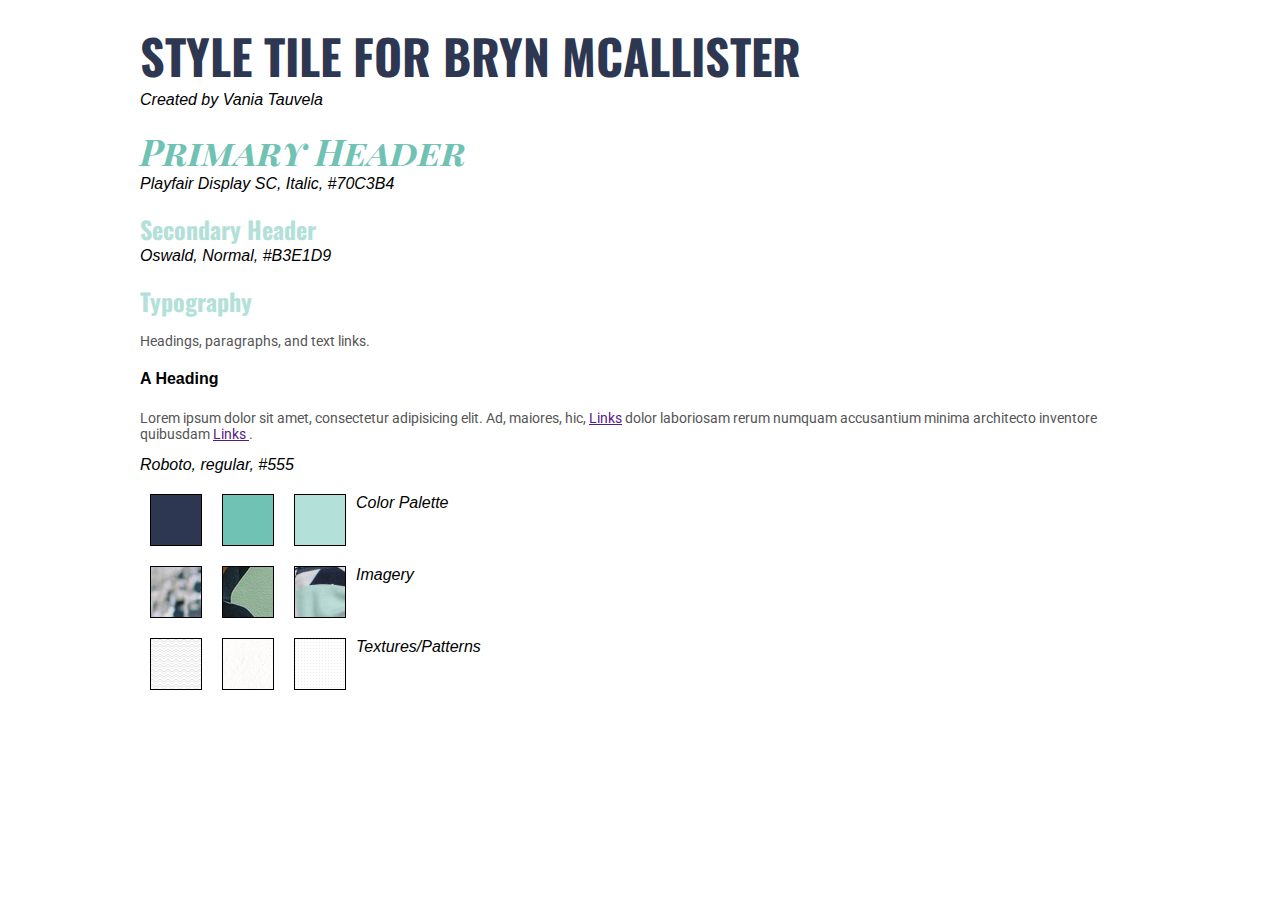
<file: style-tile/index.html>
<!doctype html>
<html lang="en">
<head>
  <meta charset="UTF-8" />
  <title>Style Tile</title>
	
  <link rel="stylesheet" href="css/normalize.css">
  <link rel="stylesheet" href="css/grid.css">	

 <link href='http://fonts.googleapis.com/css?family=Oswald' rel='stylesheet' type='text/css'>
  <link href='http://fonts.googleapis.com/css?family=Playfair+Display+SC:700,900italic' rel='stylesheet' type='text/css'>

  <link href='http://fonts.googleapis.com/css?family=Roboto' rel='stylesheet' type='text/css'>
  			
  <link rel="stylesheet" href="css/styles.css">	
	
</head>
<body>
	
	<div class="container">
		

		<section>

			<h1>STYLE TILE FOR BRYN MCALLISTER</h1>
			<em>Created by Vania Tauvela</em>
			
			<br><br>

			<h2>Primary Header</h2>
			<em>Playfair Display SC, Italic, #70C3B4</em>
			
			<br><br>

			<h3>Secondary Header</h3>
			<em>Oswald, Normal, #B3E1D9</em>
			
			<br><br>
			
			<h3>Typography</h3>
			<p>Headings, paragraphs, and text links.</p>

			<h4>A Heading</h4>	
			<p>Lorem ipsum dolor sit amet, consectetur adipisicing elit. Ad, maiores, hic, <a href="">Links</a> dolor laboriosam rerum numquam accusantium minima architecto inventore quibusdam <a href="">Links </a>.</p>
			<em>Roboto, regular, #555</em>
			
		</section>
		
		<section>
			<div class="color-1"></div>
			<div class="color-2"></div>
			<div class="color-3"></div>
			<em>Color Palette</em>

			<div class="clear"></div>
		</section>

		<section>
			<div class="imagery-1"></div>
			<div class="imagery-2"></div>
			<div class="imagery-3"></div>
			<em>Imagery</em>

			<div class="clear"></div>
		</section>

		
		<section>
			<div class="pattern-1"></div>
			<div class="pattern-2"></div>
			<div class="pattern-3"></div>
			<em>Textures/Patterns</em>

			<div class="clear"></div>
		</section>

		<!-- Clearfix -->
		<div class="clear"></div>

	</div>
	
  
</body>
</html>
</file>
<file: style-tile/css/grid.css>
/*
 Width: 1000px
 # Columns : 12 
 Column width: 65px
 Gutter : 20px 

 */
.grid_1 { width: 65px; }
.grid_2 { width: 150px; }
.grid_3 { width: 235px; }
.grid_4 { width: 320px; }
.grid_5 { width: 405px; }
.grid_6 { width: 490px; }
.grid_7 { width: 575px; }
.grid_8 { width: 660px; }
.grid_9 { width: 745px; }
.grid_10 { width: 830px; }
.grid_11 { width: 915px; }
.grid_12 { width: 1000px; }

.grid_1,
.grid_2,
.grid_3,
.grid_4,
.grid_5,
.grid_6,
.grid_7,
.grid_8,
.grid_9,
.grid_10,
.grid_11,
.grid_12 {
	margin: 0 20px 10px 0;
	float: left;
	display: block;
}

.alpha{margin-left:0px;}
.omega{margin-right:0px;}

.container{
	width: 1000px; 
	margin: auto;
}



.clear{clear:both;display:block;overflow:hidden;visibility:hidden;width:0;height:0}.clearfix:after{clear:both;content:' ';display:block;font-size:0;line-height:0;visibility:hidden;width:0;height:0}* html .clearfix,*:first-child+html .clearfix{zoom:1}
</file>
<file: style-tile/css/styles.css>
/* Set Your Own Margin & Padding */
h1 {
	margin: 0;
	font-family: 'Oswald';
	color: #2D3752;
	font-size: 48px;
}

h2 {
	margin: 0;
	font-family: 'Playfair Display SC';
	font-style: italic;
	color: #70C3B4;
	font-size: 36px;
}

h3 {
	margin: 0;
	font-family: 'Oswald';
	color: #B3E1D9;
	font-size: 24px;
}

p {
	font-family: 'Roboto';
	font-size: 14px;
	color: #555;
}

/* Layout for Style Tile*/
section {
	margin: 20px 0;
}

.color-1,
.color-2,
.color-3,
.pattern-1,
.pattern-2,
.pattern-3, 
.imagery-1,
.imagery-2,
.imagery-3 {
	border: 1px solid #000;
	float: left;
	margin: 0 10px;
	height: 50px;
	width: 50px;
}

/* Style Tile for Bryn McAllister */
.color-1  {
	background: #2D3752;
}

.color-2 {
	background: #70C3B4;
}

.color-3 {
	background: #B3E1D9;
}

.imagery-1 {
	background: url("../img/imagery1.png");
}

.imagery-2 {
	background: url("../img/imagery2.png");
}

.imagery-3 {
	background: url("../img/imagery3.png");
}

.pattern-1 {
	background: url("../img/corrugation.png");
}

.pattern-2 {
	background: url("../img/lightpaperfibers.png");
}

.pattern-3 {
	background: url("../img/subtle_dots.png");
}


/* Show Grid */
.showgrid {
	background: url("../img/grid-bg.png") repeat-y;
}
</file>
